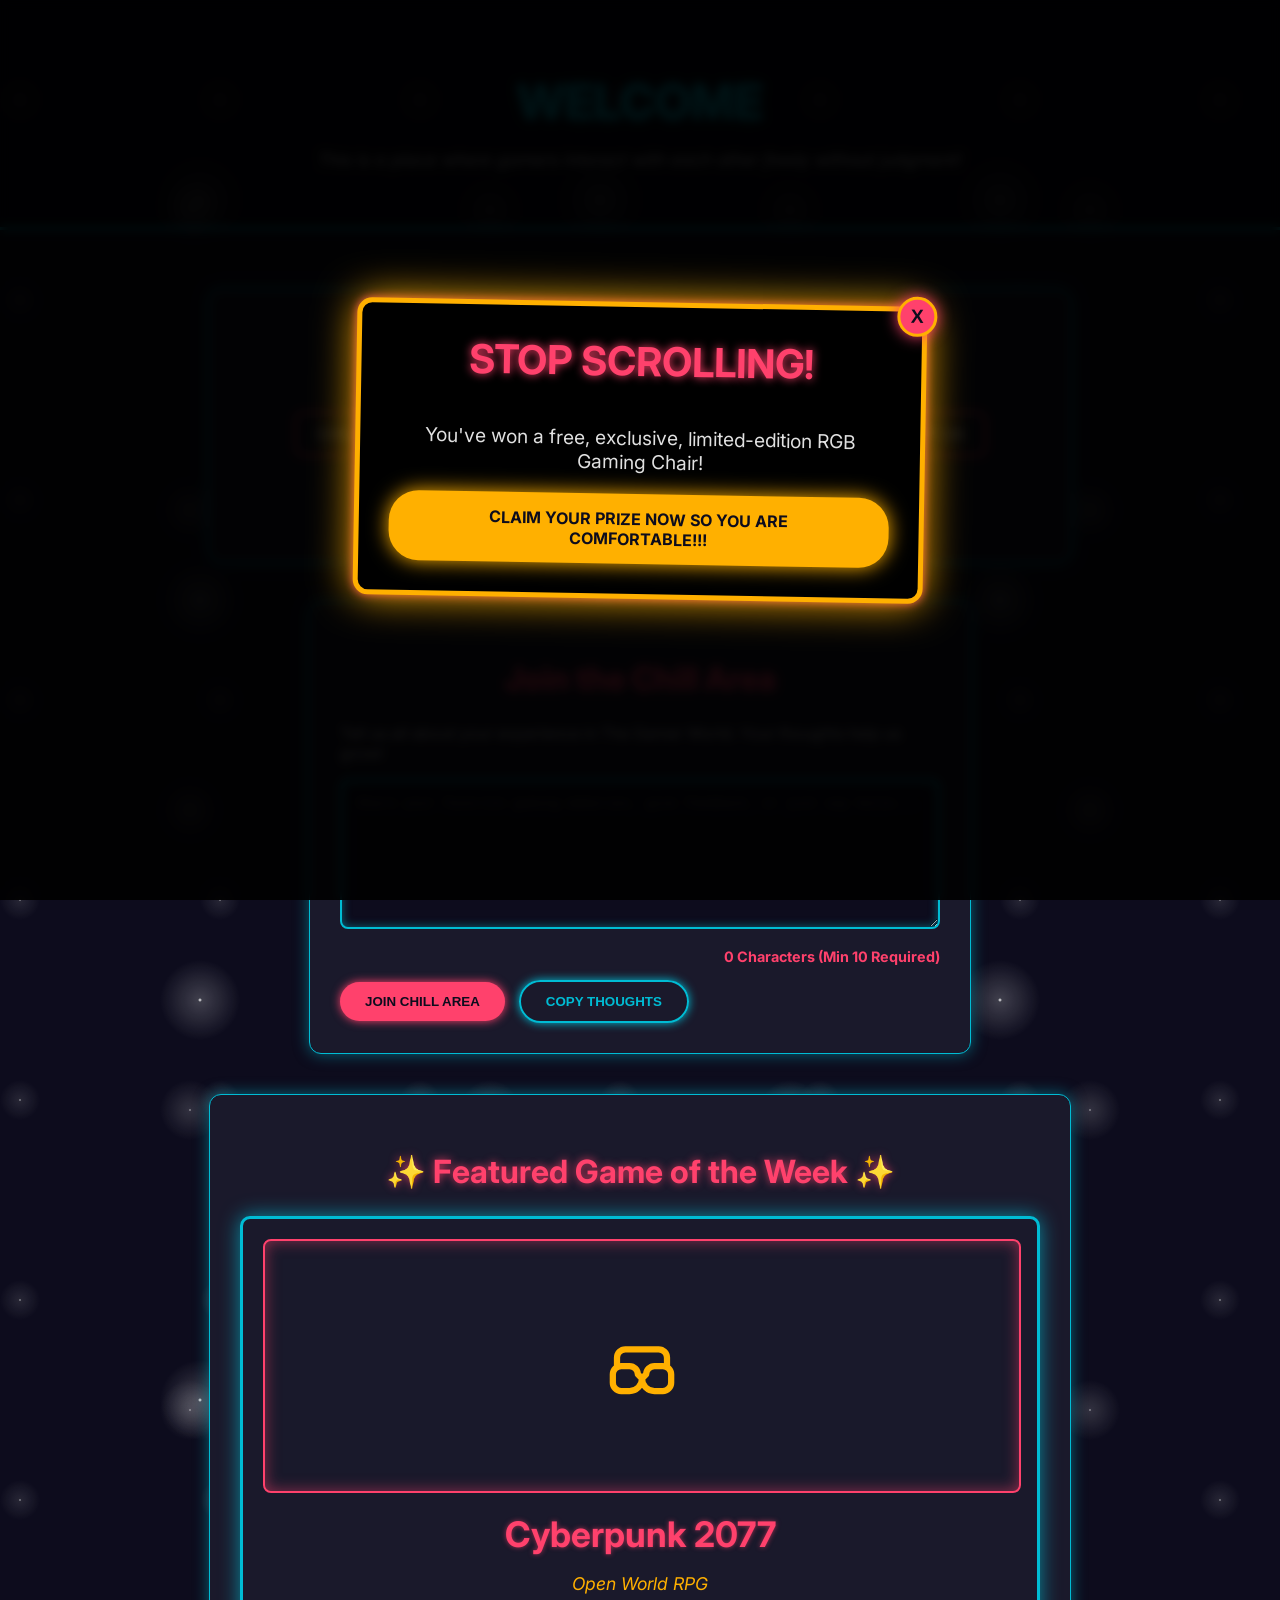
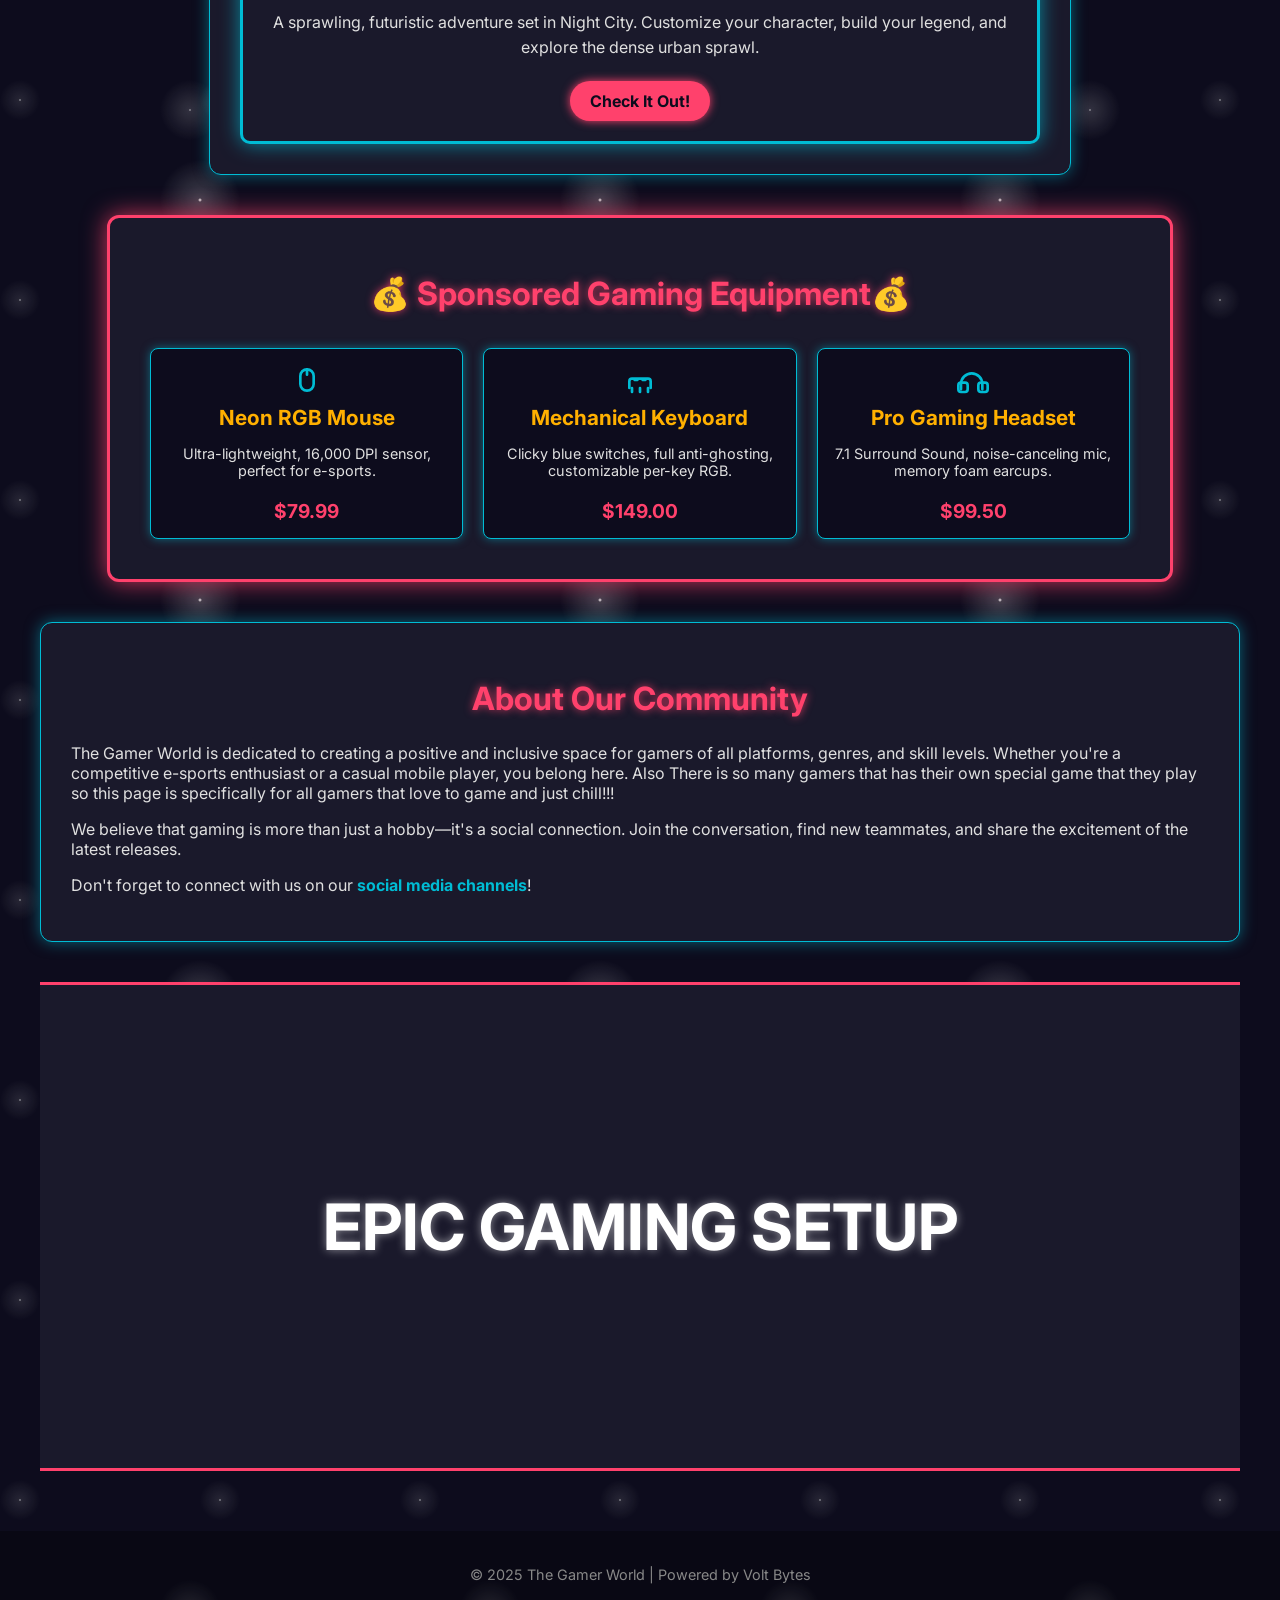
<file: index.html>
<!DOCTYPE html>
<html lang="en">
<head>
    <meta charset="UTF-8">
    <meta name="viewport" content="width=device-width, initial-scale=1.0">
    <title>The Gamer World</title>
    
    <!-- LATEST Google Site Verification Tag from Search Console -->
    <meta name="google-site-verification" content="-rtenu9GMcG8TTolNWi5XGW_yTindL6GAB4jVnTkcYY" />
    <!-- End Google Site Verification Tag -->
    
    <link rel="stylesheet" href="styles.css">
    <link href="https://fonts.googleapis.com/css2?family=Inter:wght@400;700&display=swap" rel="stylesheet">
    <style>
        /* Use Inter font globally */
        body { font-family: 'Inter', sans-serif; }
    </style>
</head>
<body>

    <!-- Custom Message Box Overlay -->
    <div id="message-overlay" class="message-overlay">
        <div class="message-box">
            <h4 id="message-title">Alert!</h4>
            <p id="message-content">This is a custom message.</p>
            <button id="message-close-button" class="primary-button">OK, I'm Ready!</button>
        </div>
    </div>

    <!-- INTRUSIVE POP-UP AD -->
    <div id="popup-ad-overlay" class="popup-ad-overlay">
        <div class="popup-ad-box">
            <button id="ad-close-button" class="ad-close-button">X</button>
            <h3>STOP SCROLLING!</h3>
            <p>You've won a free, exclusive, limited-edition RGB Gaming Chair!</p>
            <a href="#" class="ad-cta">CLAIM YOUR PRIZE NOW SO YOU ARE COMFORTABLE!!!</a>
        </div>
    </div>

    <header>
        <h1>WELCOME</h1>
        <p class="tagline">This is a place where gamers interact with each other freely without judgment!</p>
    </header>

    <main>
        <!-- Community Links Section -->
        <section class="links-section">
            <h2 class="section-title">Community Links</h2>
            <nav>
                <ul>
                    <li><a href="#chill-area">Chill Area</a></li>
                    <li><a href="#featured-game-rotator">Featured Game</a></li>
                    <li><a href="#gaming-gear-ads">Gaming Gear Ads</a></li>
                    <li><a href="#about-community">About Us</a></li>
                    <li><a href="https://discord.gg/gaming" target="_blank">Discord Server</a></li>
                </ul>
            </nav>
        </section>

        <!-- Chill Area Section -->
        <section id="chill-area" class="chill-area">
            <h2 class="section-title">Join the Chill Area</h2>
            <p>Tell us all about your experience in The Gamer World. Your thoughts help us grow!</p>
            
            <textarea id="chill-text" placeholder="Share your favorite gaming memories, give feedback, or just say hello..."></textarea>
            
            <!-- Character Counter -->
            <div id="char-counter" class="counter-text">0 Characters (Min 10 Required)</div>
            
            <button id="chill-button" class="primary-button">Join Chill Area</button>
            <button id="copy-button" class="secondary-button">Copy Thoughts</button>
        </section>

        <!-- Featured Game Rotator Section -->
        <section id="featured-game-rotator" class="featured-game-rotator">
            <h2 class="section-title">✨ Featured Game of the Week ✨</h2>
            
            <div id="featured-game-container" class="featured-card">
                
                <!-- This area now only contains the SVG icon container -->
                <div id="game-placeholder" class="game-placeholder">
                    <div id="game-icon-container" style="width: 100px; height: 100px;"></div>
                </div>
                
                <div class="game-details">
                    <h3 id="game-title" class="game-title">Game Title Loading...</h3>
                    <p id="game-genre" class="game-genre">Genre Loading...</p>
                    <p id="game-description" class="game-description">Description loading...</p>
                    <a id="game-link" href="#" class="game-link" target="_blank">Check It Out!</a>
                </div>
            </div>
        </section>
        
        <!-- Gaming Gear Ads Section (New) -->
        <section id="gaming-gear-ads" class="ads-section">
            <h2 class="section-title">💰 Sponsored Gaming Equipment💰</h2>
            <div id="ad-container" class="ad-container">
                <!-- Ad Content will be dynamically inserted here by game.js -->
            </div>
        </section>

        <!-- About Community Section -->
        <section id="about-community" class="about-community">
            <h2 class="section-title">About Our Community</h2>
            <p>The Gamer World is dedicated to creating a positive and inclusive space for gamers of all platforms, genres, and skill levels. Whether you're a competitive e-sports enthusiast or a casual mobile player, you belong here.
                Also There is so many gamers that has their own special game that they play so this page is specifically for all gamers that love to game and just chill!!!
            </p>
            <p>We believe that gaming is more than just a hobby—it's a social connection. Join the conversation, find new teammates, and share the excitement of the latest releases.</p>
            <p>Don't forget to connect with us on our <a href="https://twitter.com/TheGamerWorld" target="_blank" class="inline-link">social media channels</a>!</p>
        </section>

        <!-- Hero Image Placeholder (Fixed Background for Epic Setup) -->
        <div class="hero-image">
            <!-- The background color/image is set via CSS in styles.css -->
            <h2 style="color: white; padding: 100px 0; font-size: 4em; text-shadow: 0 0 10px rgba(255, 255, 255, 0.5);">EPIC GAMING SETUP</h2>
        </div>
    </main>

    <footer>
        <p>&copy; 2025 The Gamer World | Powered by Volt Bytes</p>
    </footer>

    <script src="game.js"></script>
</body>
</html>
</file>
<file: styles.css>
/* --- Global Styles --- */
:root {
    --color-background: #0d0c1d;
    --color-neon-pink: #ff416c;
    --color-neon-cyan: #00bcd4;
    --color-neon-yellow: #ffb000;
    --color-text-light: #e0e0e0;
    --color-card-bg: #1a192b;
}

body {
    background-color: var(--color-background);
    color: var(--color-text-light);
    margin: 0;
    padding: 0;
    min-height: 100vh;
    box-sizing: border-box;
    /* Starfield effect */
    background-image: radial-gradient(white, rgba(255, 255, 255, 0.2) 2px, transparent 40px),
                      radial-gradient(white, rgba(255, 255, 255, 0.15) 1px, transparent 30px),
                      radial-gradient(white, rgba(255, 255, 255, 0.1) 1px, transparent 20px);
    background-size: 400px 400px, 300px 300px, 200px 200px;
    background-position: 0 0, 40px 60px, 120px 200px;
    animation: starfield 60s linear infinite;
}

@keyframes starfield {
    from {
        background-position: 0 0, 40px 60px, 120px 200px;
    }
    to {
        background-position: 400px 400px, 440px 460px, 520px 600px;
    }
}

main {
    max-width: 1200px;
    margin: 0 auto;
    padding: 20px;
}

section {
    background-color: var(--color-card-bg);
    border: 1px solid var(--color-neon-cyan);
    border-radius: 12px;
    padding: 30px;
    margin-bottom: 40px;
    box-shadow: 0 0 15px rgba(0, 188, 212, 0.5); /* Cyan glow */
    transition: transform 0.3s ease-in-out;
}

section:hover {
    transform: translateY(-5px);
}

.section-title {
    color: var(--color-neon-pink);
    text-align: center;
    font-size: 2em;
    margin-bottom: 25px;
    text-shadow: 0 0 8px rgba(255, 65, 108, 0.8);
}

/* --- Header --- */
header {
    text-align: center;
    padding: 40px 20px;
    background: rgba(0, 0, 0, 0.3);
    border-bottom: 3px solid var(--color-neon-cyan);
}

header h1 {
    font-size: 3em;
    color: var(--color-neon-cyan);
    text-shadow: 0 0 10px rgba(0, 188, 212, 0.7);
    margin-bottom: 5px;
}

.tagline {
    color: var(--color-text-light);
    font-style: italic;
    font-size: 1.1em;
}

/* --- Community Links --- */
.links-section {
    max-width: 800px;
    margin: 40px auto;
}

.links-section nav ul {
    list-style: none;
    padding: 0;
    display: flex;
    flex-wrap: wrap;
    justify-content: center;
    gap: 15px;
}

.links-section nav li a {
    display: block;
    padding: 10px 20px;
    text-decoration: none;
    color: var(--color-text-light);
    background: var(--color-card-bg);
    border: 2px solid var(--color-neon-pink);
    border-radius: 8px;
    transition: all 0.3s ease;
    text-transform: uppercase;
    font-weight: bold;
    box-shadow: 0 0 5px rgba(255, 65, 108, 0.5);
}

.links-section nav li a:hover {
    color: var(--color-background);
    background: var(--color-neon-pink);
    box-shadow: 0 0 20px rgba(255, 65, 108, 1);
    transform: scale(1.05);
}


/* --- Chill Area --- */
.chill-area {
    max-width: 600px;
    margin: 40px auto;
}

#chill-text {
    width: 100%;
    height: 150px;
    padding: 15px;
    margin-bottom: 15px;
    border: 2px solid var(--color-neon-cyan);
    border-radius: 8px;
    background-color: var(--color-background);
    color: var(--color-text-light);
    font-size: 1em;
    resize: vertical;
    box-sizing: border-box;
    box-shadow: inset 0 0 10px rgba(0, 188, 212, 0.5);
}

#chill-text:focus {
    outline: none;
    border-color: var(--color-neon-pink);
    box-shadow: 0 0 15px rgba(255, 65, 108, 0.7), inset 0 0 10px rgba(255, 65, 108, 0.5);
}

.counter-text {
    text-align: right;
    font-size: 0.9em;
    margin-bottom: 15px;
    color: var(--color-neon-cyan);
}

.primary-button, .secondary-button {
    padding: 12px 25px;
    border: none;
    border-radius: 25px;
    cursor: pointer;
    font-weight: bold;
    transition: all 0.3s ease;
    text-transform: uppercase;
    margin-right: 10px;
}

.primary-button {
    background-color: var(--color-neon-pink);
    color: var(--color-background);
    box-shadow: 0 0 10px var(--color-neon-pink);
}

.primary-button:hover {
    background-color: #ff608c;
    box-shadow: 0 0 25px var(--color-neon-pink);
    transform: translateY(-2px);
}

.secondary-button {
    background-color: transparent;
    color: var(--color-neon-cyan);
    border: 2px solid var(--color-neon-cyan);
    box-shadow: 0 0 10px var(--color-neon-cyan);
}

.secondary-button:hover {
    background-color: var(--color-neon-cyan);
    color: var(--color-background);
    box-shadow: 0 0 25px var(--color-neon-cyan);
    transform: translateY(-2px);
}

/* --- Featured Game Rotator --- */
.featured-game-rotator {
    max-width: 800px;
    margin: 40px auto;
}

.featured-card {
    display: flex;
    flex-direction: column;
    background-color: #1a192b; /* Slightly darker than section background for contrast */
    padding: 20px;
    border-radius: 10px;
    box-shadow: 0 0 20px rgba(0, 188, 212, 0.7);
    border: 3px solid var(--color-neon-cyan);
    transition: opacity 0.5s ease-in-out; /* For JS fade effect */
}

/* Centering the icon within the placeholder box */
.game-placeholder {
    width: 100%;
    height: 250px; /* Fixed height for visual consistency */
    background-color: rgba(26, 25, 43, 0.8);
    border: 2px solid var(--color-neon-pink);
    border-radius: 8px;
    margin-bottom: 20px;
    display: flex;
    justify-content: center;
    align-items: center;
    text-align: center;
    overflow: hidden;
    box-shadow: inset 0 0 15px rgba(255, 65, 108, 0.5);
}

.game-title {
    color: var(--color-neon-pink);
    font-size: 2.2em;
    margin-top: 0;
    margin-bottom: 5px;
    text-shadow: 0 0 5px rgba(255, 65, 108, 0.6);
    text-align: center;
}

.game-genre {
    color: var(--color-neon-yellow);
    font-size: 1.1em;
    font-style: italic;
    margin-bottom: 15px;
    text-align: center;
}

.game-description {
    line-height: 1.6;
    margin-bottom: 20px;
    text-align: center;
}

.game-link {
    display: block;
    width: fit-content;
    margin: 0 auto;
    padding: 10px 20px;
    text-decoration: none;
    color: var(--color-background);
    background-color: var(--color-neon-pink);
    border-radius: 20px;
    font-weight: bold;
    transition: background-color 0.3s, box-shadow 0.3s;
    box-shadow: 0 0 10px var(--color-neon-pink);
}

.game-link:hover {
    background-color: #ff608c;
    box-shadow: 0 0 20px var(--color-neon-pink);
}

/* --- Ads Section --- */
.ads-section {
    max-width: 1000px;
    margin: 40px auto;
    border: 3px solid var(--color-neon-pink); /* Strong neon border for ads */
    box-shadow: 0 0 25px rgba(255, 65, 108, 0.8);
}

.ad-container {
    display: grid;
    grid-template-columns: repeat(auto-fit, minmax(280px, 1fr));
    gap: 20px;
    padding: 10px;
}

.ad-card {
    background-color: var(--color-background);
    border: 1px solid var(--color-neon-cyan);
    border-radius: 8px;
    padding: 15px;
    text-align: center;
    box-shadow: 0 0 10px rgba(0, 188, 212, 0.5);
    transition: transform 0.3s, box-shadow 0.3s;
    text-decoration: none; /* Make the card clickable */
    color: inherit;
    display: flex;
    flex-direction: column;
    justify-content: space-between;
}

.ad-card:hover {
    transform: scale(1.03);
    box-shadow: 0 0 20px var(--color-neon-yellow);
}

.ad-card h4 {
    color: var(--color-neon-yellow);
    font-size: 1.3em;
    margin: 5px 0 10px 0;
}

.ad-card p {
    font-size: 0.9em;
    margin-bottom: 10px;
}

.ad-price {
    color: var(--color-neon-pink);
    font-weight: bold;
    font-size: 1.2em;
    margin-top: 10px;
}

/* --- About Community --- */
.inline-link {
    color: var(--color-neon-cyan);
    text-decoration: none;
    font-weight: bold;
    transition: color 0.3s;
}

.inline-link:hover {
    color: var(--color-neon-pink);
}

/* --- Hero Image (Epic Setup) --- */
.hero-image {
    text-align: center;
    background-color: #1a192b; 
    padding: 50px 20px;
    margin-bottom: 40px;
    border-top: 3px solid var(--color-neon-pink);
    border-bottom: 3px solid var(--color-neon-pink);
}

/* --- Footer --- */
footer {
    text-align: center;
    padding: 20px 0;
    font-size: 0.9em;
    color: #888;
    background: rgba(0, 0, 0, 0.3);
}

/* --- Custom Message Box (Replaces alert) --- */
.message-overlay {
    position: fixed;
    top: 0;
    left: 0;
    width: 100%;
    height: 100%;
    background-color: rgba(0, 0, 0, 0.8);
    display: none;
    justify-content: center;
    align-items: center;
    z-index: 1000;
}

.message-overlay.visible {
    display: flex;
}

.message-box {
    background-color: var(--color-card-bg);
    padding: 30px;
    border-radius: 15px;
    box-shadow: 0 0 30px var(--color-neon-cyan);
    text-align: center;
    max-width: 400px;
    border: 2px solid var(--color-neon-cyan);
}

.message-box h4 {
    color: var(--color-neon-pink);
    font-size: 1.5em;
    margin-top: 0;
    text-shadow: 0 0 5px rgba(255, 65, 108, 0.8);
}

.message-box p {
    color: var(--color-text-light);
    margin-bottom: 20px;
}

/* --- Pop-up Ad Overlay (Intrusive Ad) --- */
.popup-ad-overlay {
    position: fixed;
    top: 0;
    left: 0;
    width: 100%;
    height: 100%;
    background-color: rgba(0, 0, 0, 0.9);
    display: none; /* Hidden by default */
    justify-content: center;
    align-items: center;
    z-index: 2000; /* Higher than message overlay */
    backdrop-filter: blur(5px);
}

.popup-ad-overlay.visible {
    display: flex;
}

.popup-ad-box {
    position: relative;
    background-color: #000000; /* Pure black for contrast */
    padding: 30px;
    border-radius: 15px;
    box-shadow: 0 0 40px var(--color-neon-yellow), 0 0 10px var(--color-neon-pink);
    text-align: center;
    max-width: 500px;
    width: 90%;
    border: 5px solid var(--color-neon-yellow);
    transform: scale(0.8);
    opacity: 0;
    /* Aggressive animation for pop-in */
    animation: popup-enter 0.4s cubic-bezier(0.68, -0.55, 0.27, 1.55) forwards; 
    cursor: pointer;
}

@keyframes popup-enter {
    to {
        transform: scale(1) rotateZ(1deg); /* Slight rotation to feel obnoxious */
        opacity: 1;
    }
}

.popup-ad-box h3 {
    color: var(--color-neon-pink);
    font-size: 2.5em;
    text-shadow: 0 0 10px var(--color-neon-pink);
    margin-top: 0;
    animation: pulse 1.5s infinite alternate; /* Pulsating text effect */
}

.popup-ad-box p {
    color: var(--color-text-light);
    margin-bottom: 20px;
    font-size: 1.2em;
}

.popup-ad-box .ad-cta {
    display: inline-block;
    padding: 15px 30px;
    background: var(--color-neon-yellow);
    color: var(--color-background);
    text-decoration: none;
    font-weight: bold;
    border-radius: 30px;
    box-shadow: 0 0 20px var(--color-neon-yellow);
    transition: transform 0.2s;
}

.popup-ad-box .ad-cta:hover {
    transform: scale(1.05);
}

.ad-close-button {
    position: absolute;
    top: -15px;
    right: -15px;
    width: 40px;
    height: 40px;
    border-radius: 50%;
    background: var(--color-neon-pink);
    color: var(--color-background);
    border: 3px solid var(--color-neon-yellow);
    font-size: 1.2em;
    font-weight: bold;
    cursor: pointer;
    box-shadow: 0 0 15px var(--color-neon-pink);
    line-height: 1;
    z-index: 2001;
    transition: transform 0.2s, background-color 0.2s;
}

.ad-close-button:hover {
    transform: rotate(90deg) scale(1.1);
    background-color: #ff608c;
}

@keyframes pulse {
    from { text-shadow: 0 0 5px var(--color-neon-pink), 0 0 15px rgba(255, 65, 108, 0.4); }
    to { text-shadow: 0 0 10px var(--color-neon-pink), 0 0 25px rgba(255, 65, 108, 0.8); }
}

/* --- Responsive Adjustments --- */
@media (max-width: 600px) {
    .links-section nav ul {
        flex-direction: column;
        gap: 10px;
    }

    .links-section nav li a {
        width: 100%;
        text-align: center;
    }

    .primary-button, .secondary-button {
        display: block;
        width: 100%;
        margin-right: 0;
        margin-bottom: 10px;
    }

    header h1 {
        font-size: 2em;
    }

    .popup-ad-box {
        padding: 20px;
        transform: scale(1) rotateZ(0deg) !important; /* Remove rotation on small screens */
    }
    
    @keyframes popup-enter {
        to {
            transform: scale(1) rotateZ(0deg); 
            opacity: 1;
        }
    }
    
    .popup-ad-box h3 {
        font-size: 1.8em;
    }
}
/* Final cache-busting comment 
*/
</file>
